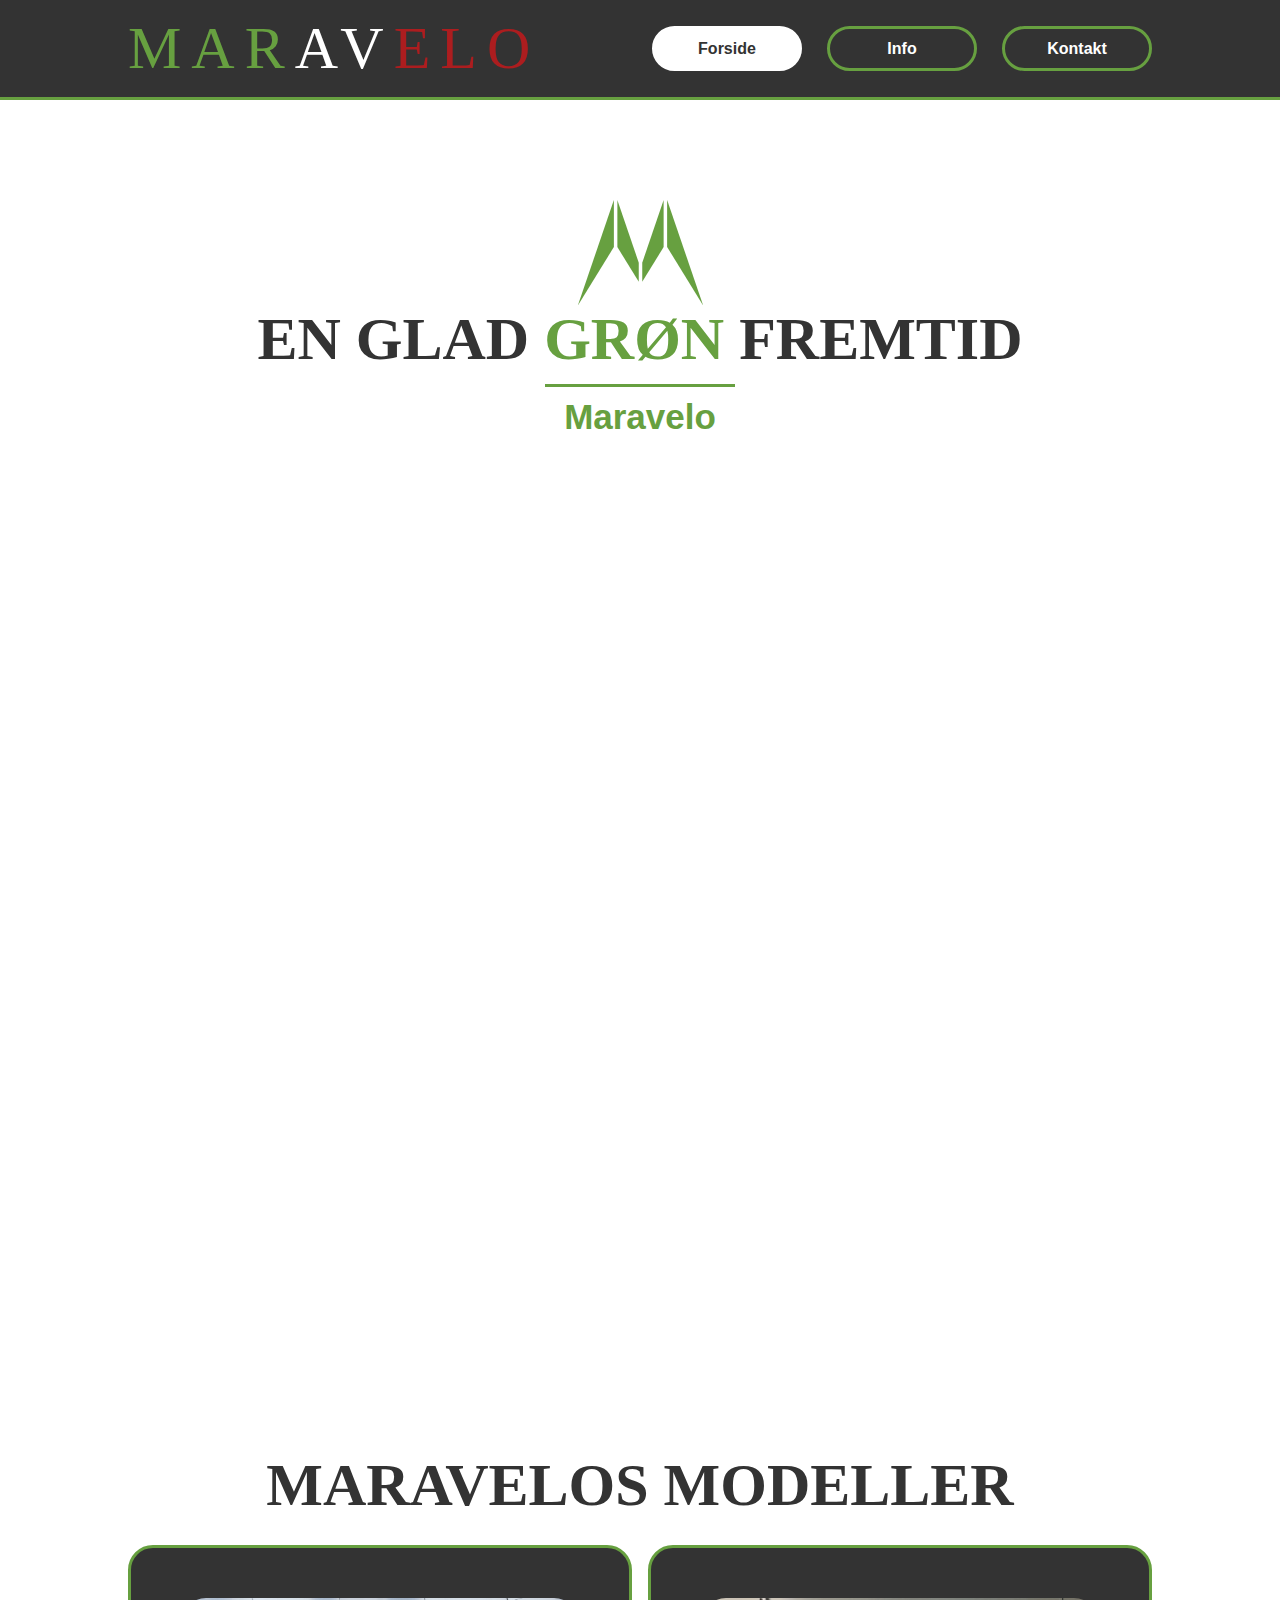
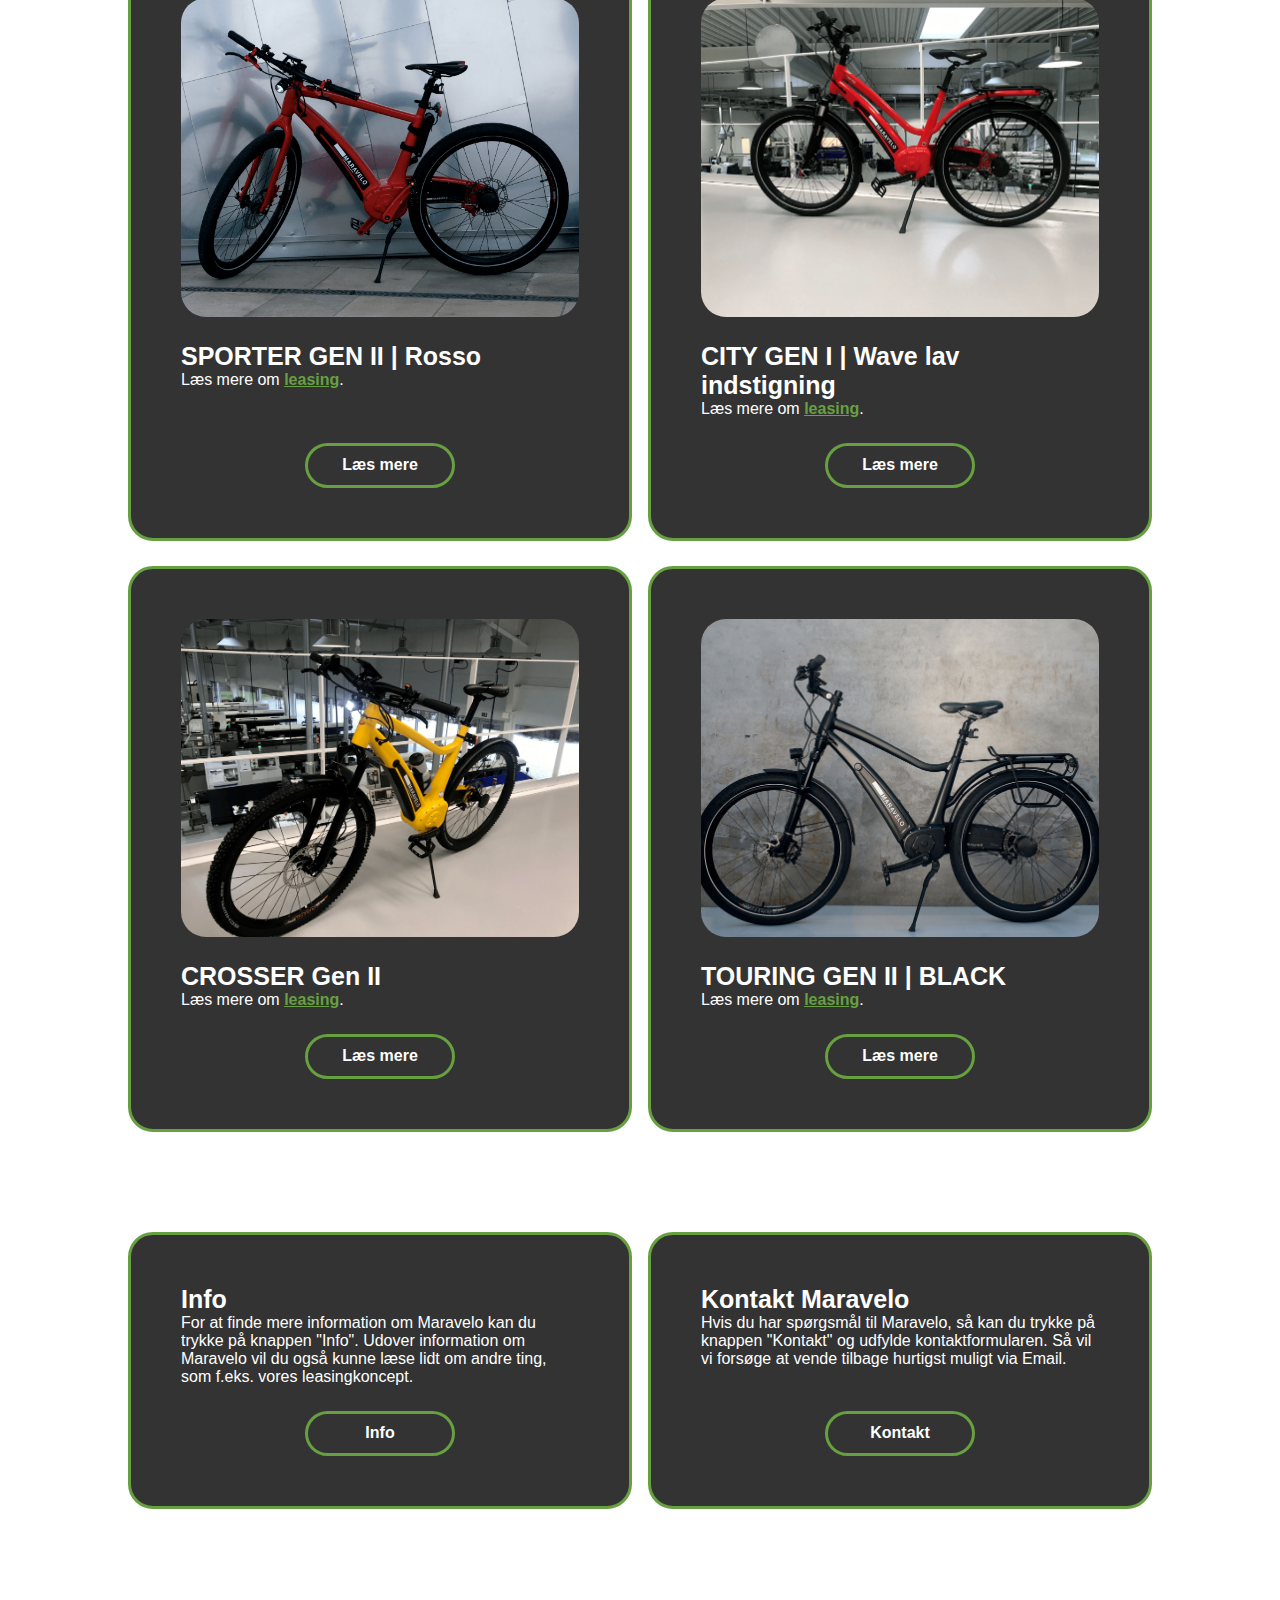
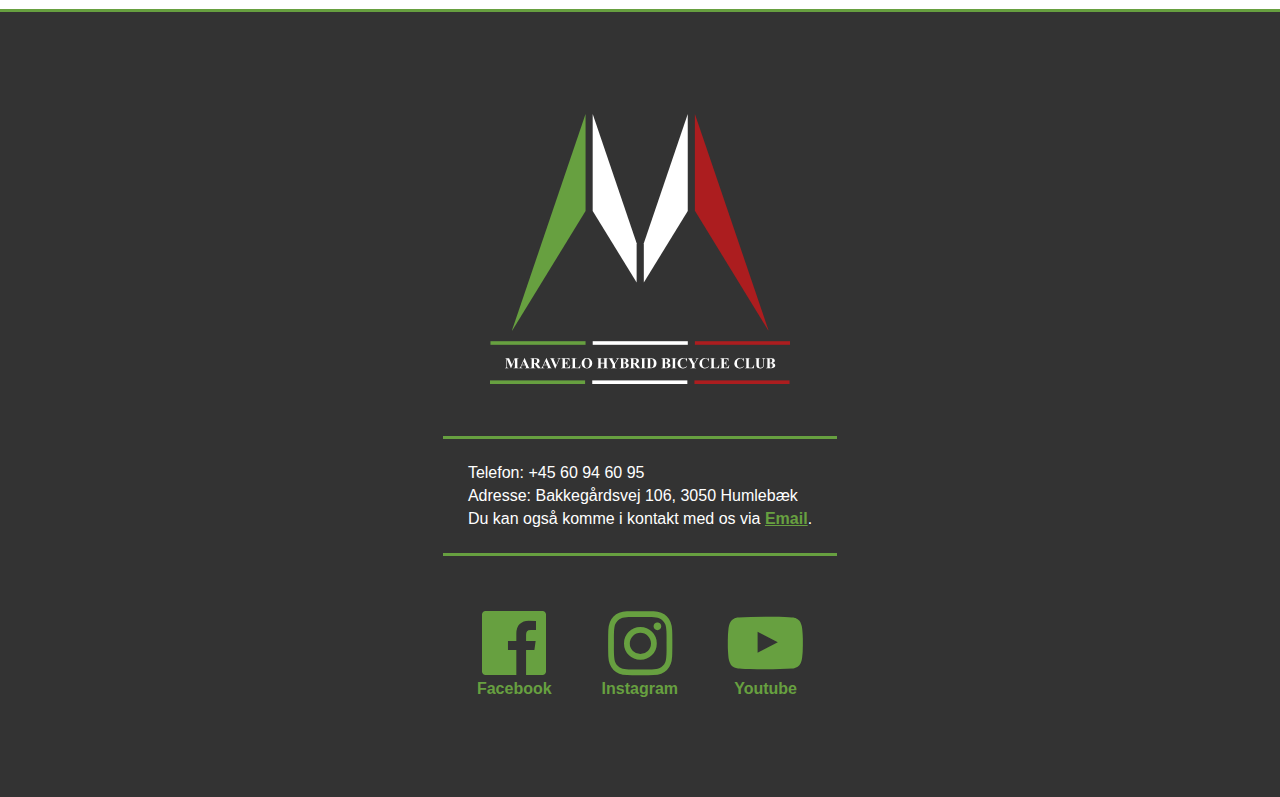
<file: index.html>
<!DOCTYPE html>
<html lang="da">

<head>
  <meta charset="UTF-8">
  <meta http-equiv="X-UA-Compatible" content="IE=edge">
  <meta name="viewport" content="width=device-width, initial-scale=1.0">
  <title>Maravelo - Elcykler for unge, der ønsker et grønt alternativ</title>
  <meta name="description" content="Er du i en alder af 15-25 år? Så kom ind på vores side og tjek de stilrige elcykelmodeller ud fra Maravelo, der har yderst god komfort og lækkert italiensk design.">

  <link rel="stylesheet" href="style.css">
  <link rel="stylesheet" href="https://cdnjs.cloudflare.com/ajax/libs/font-awesome/4.7.0/css/font-awesome.min.css">
</head>

<body>
  <nav>
    <div id="logo">
      <a href="index.html"><span class="g_txt">MAR</span>AV<span class="r_txt">ELO</span></a>
    </div>
    <div id="nav_links">
      <a class="active" href="index.html">Forside</a>
      <a href="info.html">Info</a>
      <a href="contact.html">Kontakt</a>
    </div>
    <div id="b_menu">
      <div id="b_icon">
        <div id="line_1"></div>
        <div id="line_2"></div>
        <div id="line_3"></div>
        <p id="b_close">&times;</p>
      </div>
    </div>
    <div id="b_links">
      <a class="active" href="index.html">Forside</a>
      <a href="info.html">Info</a>
      <a href="contact.html">Kontakt</a>
    </div>
  </nav>

  <div id="i_container">
    <div id="logo_m">
      <img id="logo_m_green" src="img/logo_m_green.svg" alt="Logo m">
      <img id="logo_m_dark" src="img/logo_m_dark.svg" alt="Logo m">
    </div>
    <div id="i_txt">
      <p>EN GLAD <span class="g_txt">GRØN</span> FREMTID</p>
      <div></div>
      <h1>Maravelo</h1>
    </div>
    <div id="video">
      <iframe width="560" height="315" src="https://www.youtube.com/embed/SiQfRe3GUo8" title="YouTube video player" allow="accelerometer; autoplay; clipboard-write; encrypted-media; gyroscope; picture-in-picture" allowfullscreen></iframe>
    </div>

    <div id="showcase">
      <div id="s_txt">
        <p>MARAVELOS MODELLER</p>
      </div>
      <div id="row_1">
        <div class="product_left">
          <div class="product_img">
            <img src="img/maravelo_elcykelmodel_for_unge_1.png" alt="Billede af Maravelo elcykelmodel for unge, SPORTER GEN II | Rosso">
          </div>
          <div class="product_txt">
            <h2>SPORTER GEN II | Rosso</h2>
            <p>Læs mere om <a href="info.html">leasing</a>.</p>
          </div>
          <div class="product_btn">
            <a class="btn" href="https://maravelo.dk/shop#!/products/sporter-gen-ii" target="_blank">Læs mere</a>
          </div>
        </div>
        <div class="product_right">
          <div class="product_img">
            <img src="img/maravelo_elcykelmodel_for_unge_2.png" alt="Billede af Maravelo elcykelmodel for unge, CITY GEN I | Wave lav indstigning">
          </div>
          <div class="product_txt">
            <h2>CITY GEN I | Wave lav indstigning</h2>
            <p>Læs mere om <a href="info.html">leasing</a>.</p>
          </div>
          <div class="product_btn">
            <a class="btn" href="https://maravelo.dk/shop#!/products/city" target="_blank">Læs mere</a>
          </div>
        </div>
      </div>
      <div id="row_2">
        <div class="product_left">
          <div class="product_img">
            <img src="img/maravelo_elcykelmodel_for_unge_3.png" alt="Billede af Maravelo elcykelmodel for unge, CROSSER Gen II">
          </div>
          <div class="product_txt">
            <h2>CROSSER Gen II</h2>
            <p>Læs mere om <a href="info.html">leasing</a>.</p>
          </div>
          <div class="product_btn">
            <a class="btn" href="https://maravelo.dk/shop#!/products/crosser-gen-ii" target="_blank">Læs mere</a>
          </div>
        </div>
        <div class="product_right">
          <div class="product_img">
            <img src="img/maravelo_elcykelmodel_for_unge_4.png" alt="Billede af Maravelo elcykelmodel for unge, TOURING GEN II | BLACK">
          </div>
          <div class="product_txt">
            <h2>TOURING GEN II | BLACK</h2>
            <p>Læs mere om <a href="info.html">leasing</a>.</p>
          </div>
          <div class="product_btn">
            <a class="btn" href="https://maravelo.dk/shop#!/products/touring-gen-ii" target="_blank">Læs mere</a>
          </div>
        </div>
      </div>
    </div>

    <div id="i_btns">
      <div id="btn_info">
        <div class="btn_txt">
          <h2>Info</h2>
          <p>For at finde mere information om Maravelo kan du trykke på knappen "Info". Udover information om Maravelo vil du også kunne læse lidt om andre ting, som f.eks. vores leasingkoncept.</p>
        </div>
        <a class="btn" href="info.html">Info</a>
      </div>
      <div id="btn_contact">
        <div class="btn_txt">
          <h2>Kontakt Maravelo</h2>
          <p>Hvis du har spørgsmål til Maravelo, så kan du trykke på knappen "Kontakt" og udfylde kontaktformularen. Så vil vi forsøge at vende tilbage hurtigst muligt via Email.</p>
        </div>
        <a class="btn" href="contact.html">Kontakt</a>
      </div>
    </div>
  </div>

  <footer>
    <div id="social">
      <a id="facebook" class="fa fa-facebook-official" href="https://www.facebook.com/mymaravelo/" target="_blank">
        <p>Facebook</p>
      </a>
      <a id="instagram" class="fa fa-instagram" href="https://www.instagram.com/maravelo.eu/" target="_blank">
        <p>Instagram</p>
      </a>
      <a id="youtube" class="fa fa-youtube-play" href="https://www.youtube.com/channel/UClc_JPw4MoMq8nz-RBCwXEg" target="_blank">
        <p>Youtube</p>
      </a>
    </div>
    <div id="c_info">
      <div id="footer_logo">
        <a href="index.html">
          <img src="img/logo.svg" alt="Maravelos logo i de italienske farver">
        </a>
      </div>
      <div id="footer_txt">
        <p>Telefon: +45 60 94 60 95</p>
        <p>Adresse: Bakkegårdsvej 106, 3050 Humlebæk</p>
        <p>Du kan også komme i kontakt med os via <a href="contact.html">Email</a>.</p>
      </div>
    </div>
  </footer>

  <script src="main.js"></script>
</body>

</html>
</file>
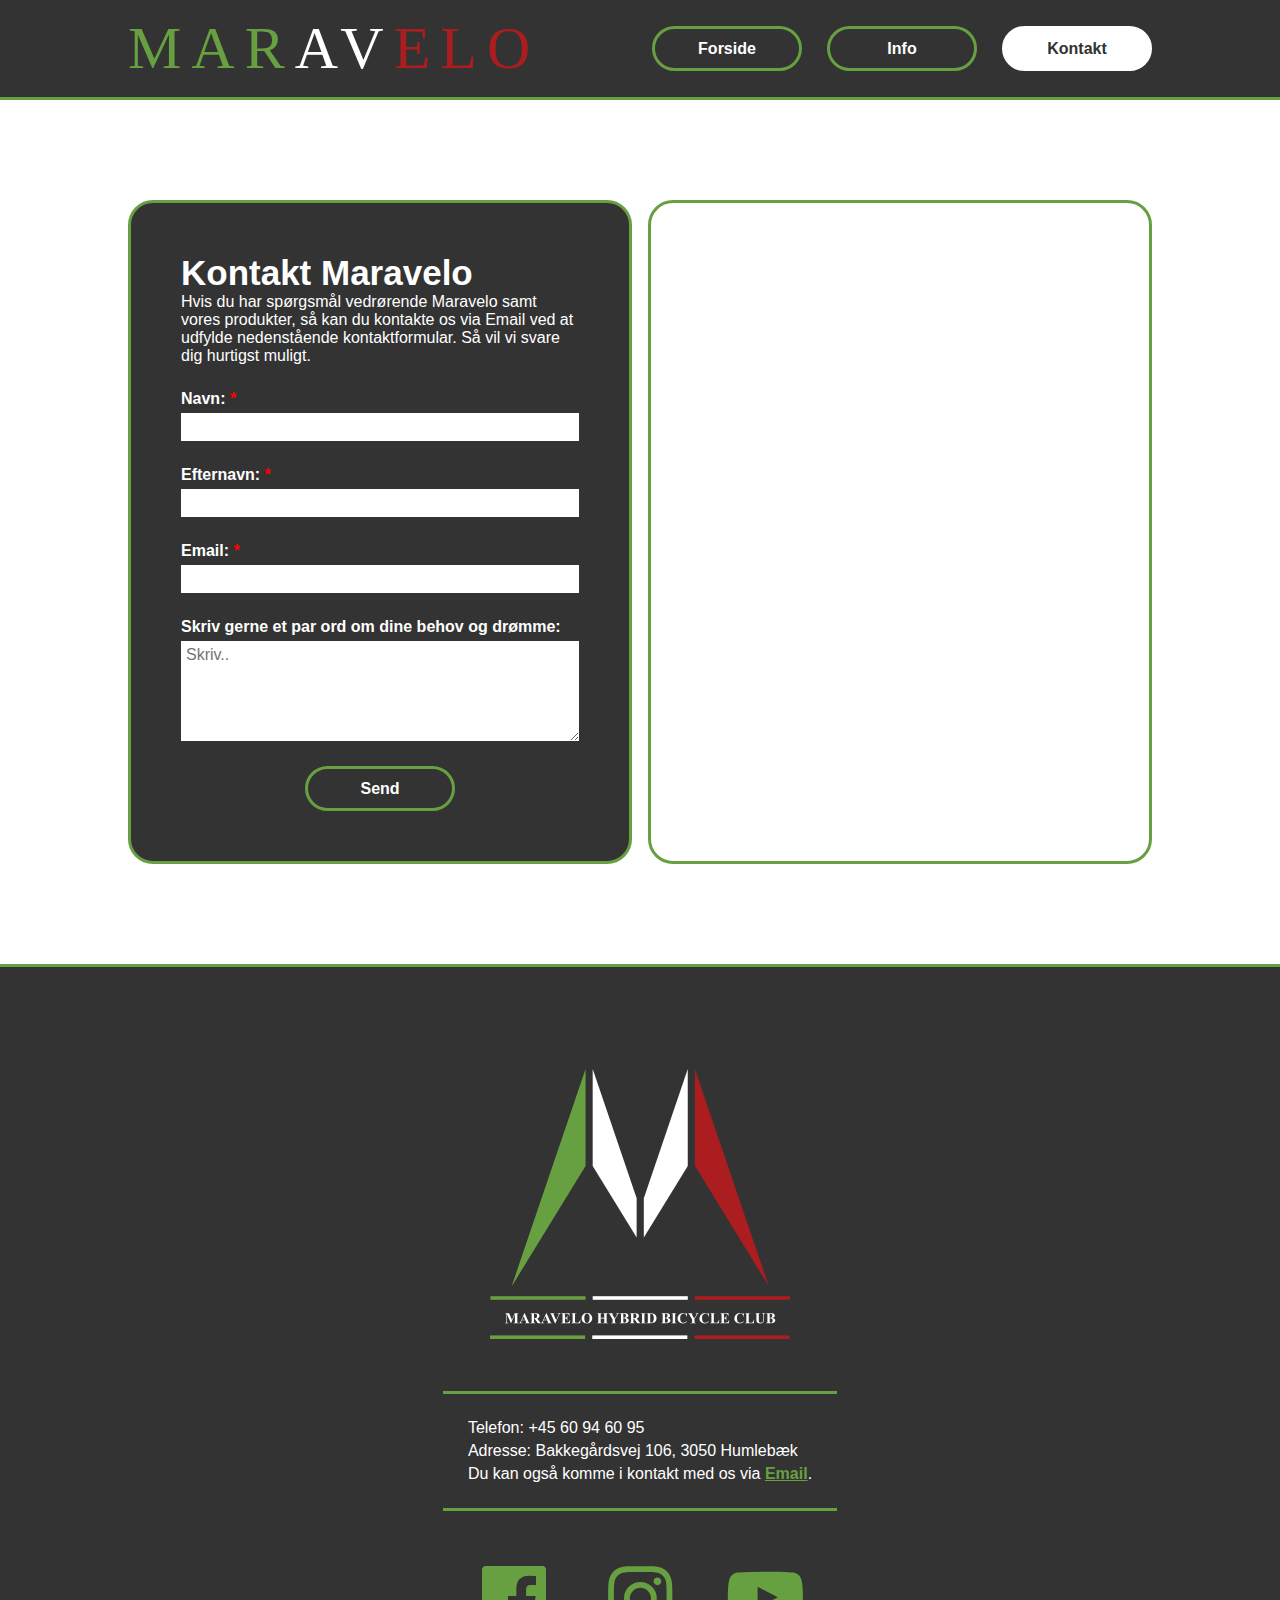
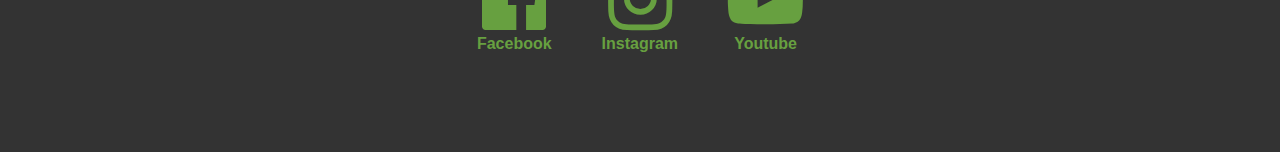
<file: contact.html>
<!DOCTYPE html>
<html lang="da">

<head>
  <meta charset="UTF-8">
  <meta http-equiv="X-UA-Compatible" content="IE=edge">
  <meta name="viewport" content="width=device-width, initial-scale=1.0">
  <title>Maravelo - Kontakt Maravelo via Email</title>
  <meta name="description"
    content="Her ville du kunne få kontak med Maravelo via Email, ved at udfylde kontaktformularen, hvis du har spørgsmål til Maravelos leasingordning til unge i alderen 15-25 år eller til Maravelo i det hele taget. Samtidig vil du også kunne se vores placering i forhold til dig.">

  <link rel="stylesheet" href="style.css">
  <link rel="stylesheet" href="https://cdnjs.cloudflare.com/ajax/libs/font-awesome/4.7.0/css/font-awesome.min.css">
</head>

<body>
  <nav>
    <div id="logo">
      <a href="index.html"><span class="g_txt">MAR</span>AV<span class="r_txt">ELO</span></a>
    </div>
    <div id="nav_links">
      <a href="index.html">Forside</a>
      <a href="info.html">Info</a>
      <a class="active" href="contact.html">Kontakt</a>
    </div>
    <div id="b_menu">
      <div id="b_icon">
        <div id="line_1"></div>
        <div id="line_2"></div>
        <div id="line_3"></div>
        <p id="b_close">&times;</p>
      </div>
    </div>
    <div id="b_links">
      <a href="index.html">Forside</a>
      <a href="info.html">Info</a>
      <a class="active" href="contact.html">Kontakt</a>
    </div>
  </nav>

  <div id="c_container">
    <div id="contact">
      <div id="c_txt">
        <h1>Kontakt Maravelo</h1>
        <p>Hvis du har spørgsmål vedrørende Maravelo samt vores produkter, så kan du kontakte os via Email ved at udfylde nedenstående kontaktformular. Så vil vi svare dig hurtigst muligt.</p>
      </div>
      <div id="form">
        <form>
          <label for="name">Navn: <span>*</span></label>
          <input type="text" id="name">
          <p class="warning" id="name_comment_1"></p>
          <label for="last_name">Efternavn: <span>*</span></label>
          <input type="text" id="last_name">
          <p class="warning" id="name_comment_2"></p>
          <label for="Email">Email: <span>*</span></label>
          <input type="text" id="Email">
          <p class="warning" id="name_comment_3"></p>
          <label for="subject">Skriv gerne et par ord om dine behov og drømme:</label>
          <textarea id="subject" name="subject" placeholder="Skriv.."></textarea>
        </form>
        <div id="c_btn">
          <button class="btn">Send</button>
        </div>
      </div>
    </div>
    <div id="map_frame">
      <iframe id="map"
        src="https://www.google.com/maps/embed?pb=!1m18!1m12!1m3!1d143077.7753403847!2d12.460184297365757!3d55.92180503531084!2m3!1f0!2f0!3f0!3m2!1i1024!2i768!4f13.1!3m3!1m2!1s0x0%3A0x4e5a99499dd2d31b!2sMaravelo%20Pickup%20%26%20Service!5e0!3m2!1sda!2sdk!4v1621272370875!5m2!1sda!2sdk"></iframe>
    </div>
  </div>

  <footer>
    <div id="social">
      <a id="facebook" class="fa fa-facebook-official" href="https://www.facebook.com/mymaravelo/" target="_blank">
        <p>Facebook</p>
      </a>
      <a id="instagram" class="fa fa-instagram" href="https://www.instagram.com/maravelo.eu/" target="_blank">
        <p>Instagram</p>
      </a>
      <a id="youtube" class="fa fa-youtube-play" href="https://www.youtube.com/channel/UClc_JPw4MoMq8nz-RBCwXEg" target="_blank">
        <p>Youtube</p>
      </a>
    </div>
    <div id="c_info">
      <div id="footer_logo">
        <a href="index.html">
          <img src="img/logo.svg" alt="Maravelos logo i de italienske farver">
        </a>
      </div>
      <div id="footer_txt">
        <p>Telefon: +45 60 94 60 95</p>
        <p>Adresse: Bakkegårdsvej 106, 3050 Humlebæk</p>
        <p>Du kan også komme i kontakt med os via <a href="contact.html">Email</a>.</p>
      </div>
    </div>
  </footer>

  <script src="main.js"></script>

</body>

</html>
</file>
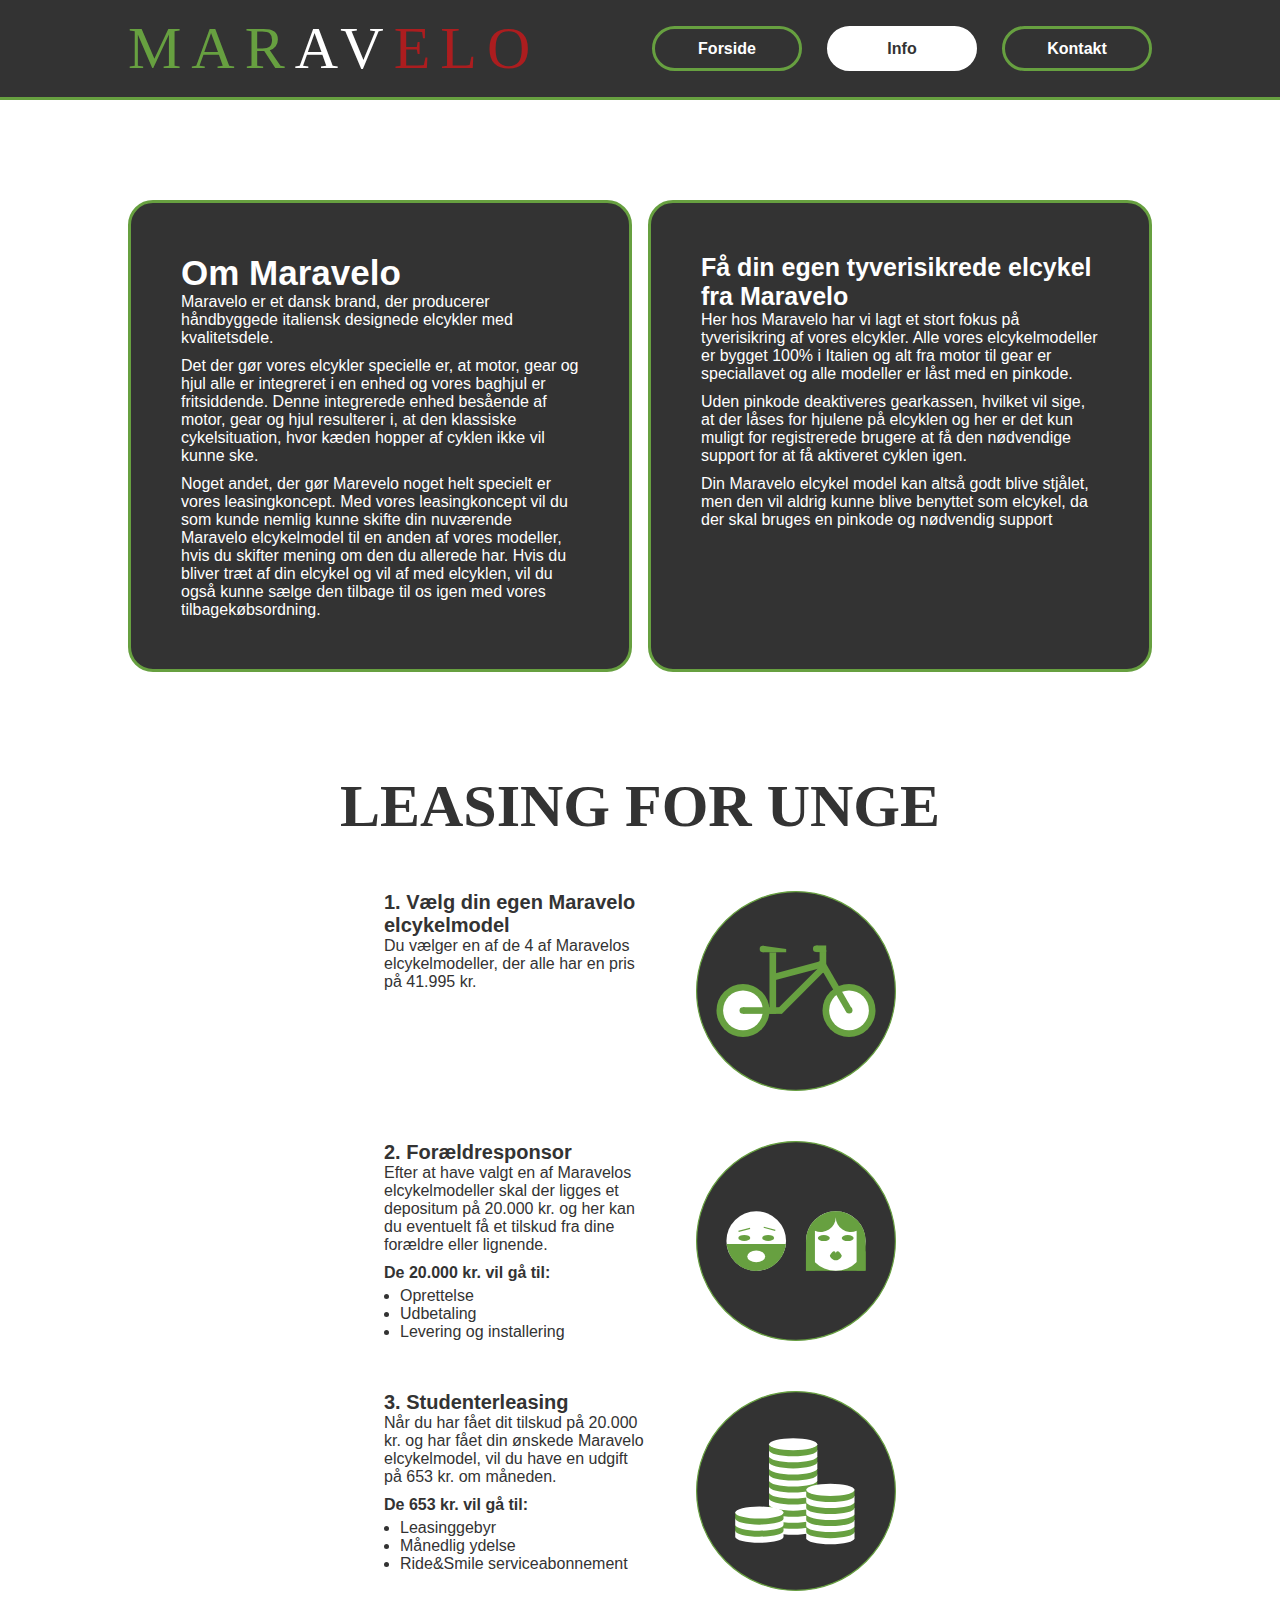
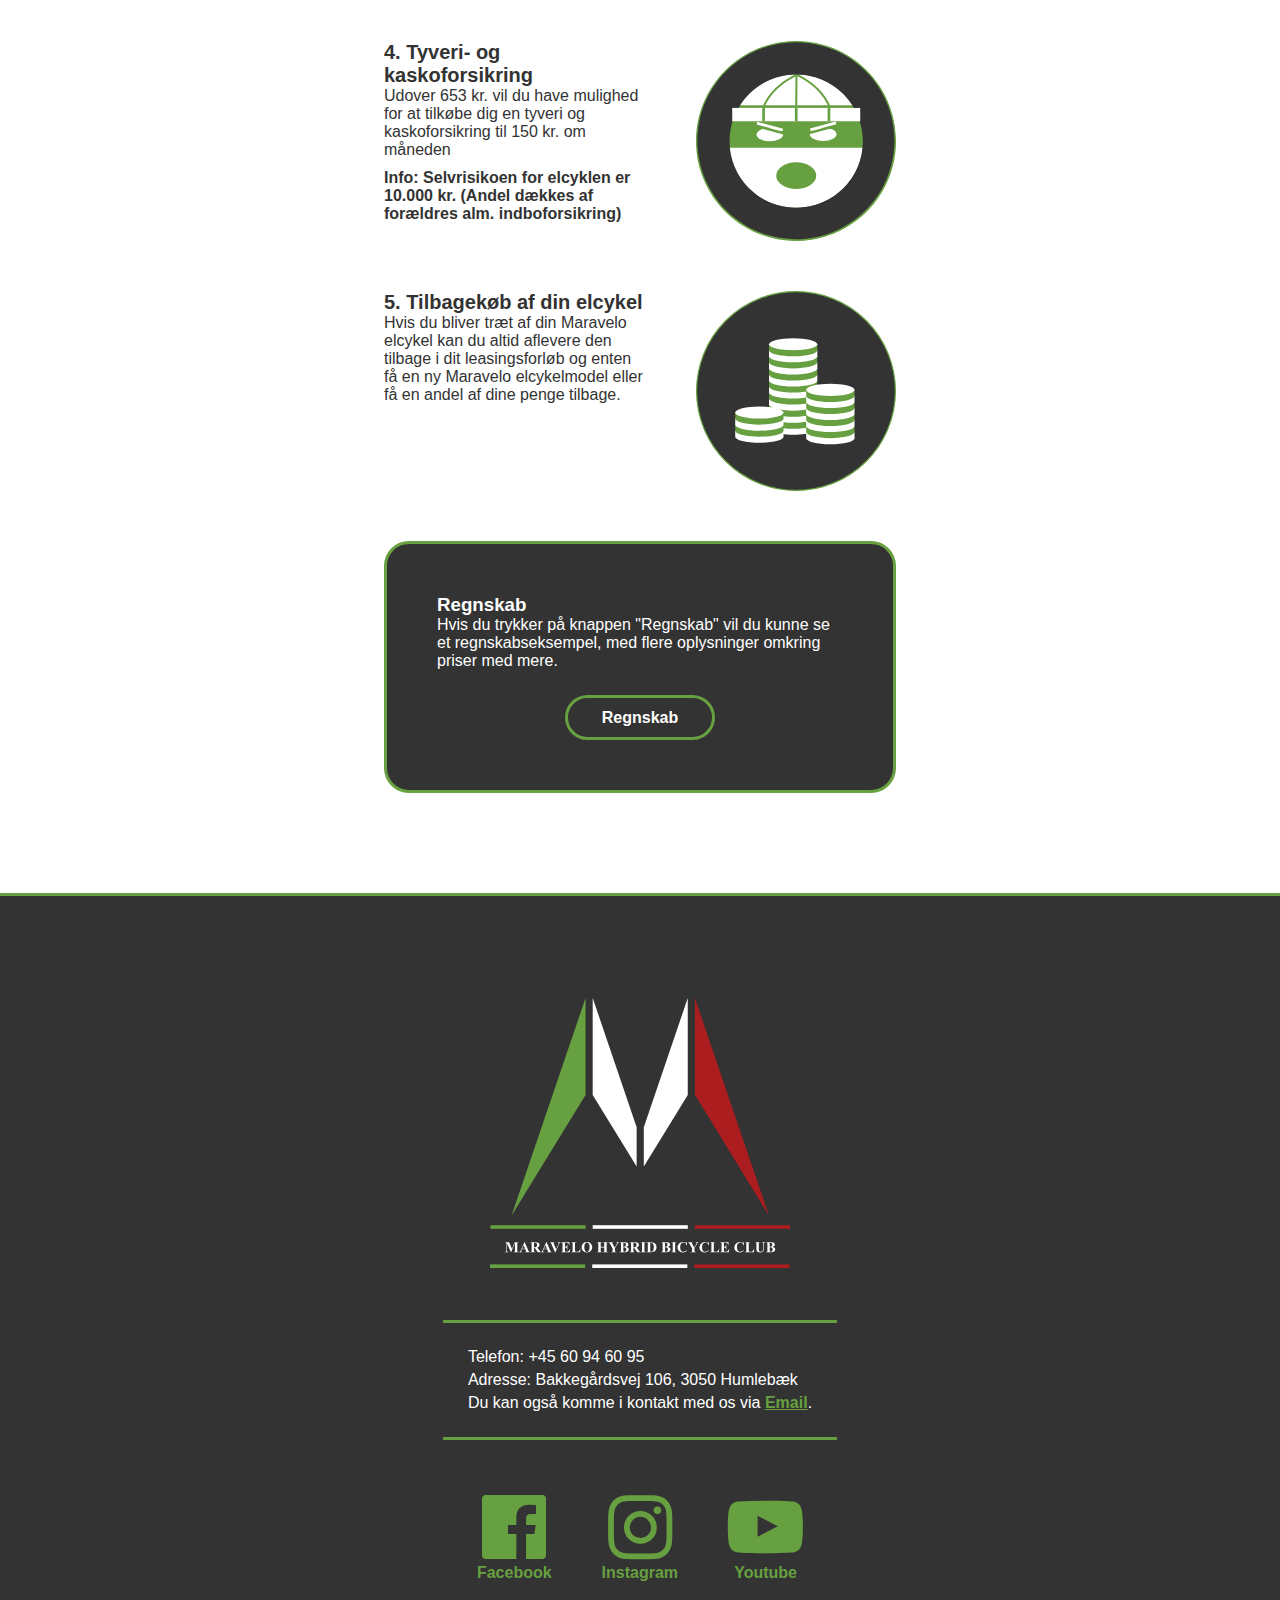
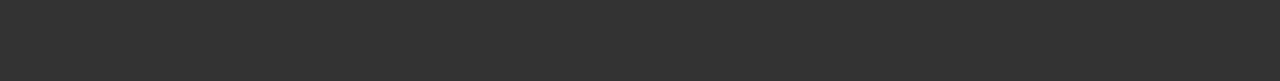
<file: info.html>
<!DOCTYPE html>
<html lang="da">
<head>
    <meta charset="UTF-8">
    <meta http-equiv="X-UA-Compatible" content="IE=edge">
    <meta name="viewport" content="width=device-width, initial-scale=1.0">
    <title>Maravelo - Leasing for unge, der ønsker et grønt alternativ</title>
    <meta name="description" content="Her vil du kunne læse mere om Maravelo, vores tyverisikringssystem og vores leasingordning, der giver unge i alderen 15-25 år mulighed for at finansiere en elcykel.">

    <link rel="stylesheet" href="style.css">
    <link rel="stylesheet" href="https://cdnjs.cloudflare.com/ajax/libs/font-awesome/4.7.0/css/font-awesome.min.css">
</head>
<body>
    <nav>
        <div id="logo">
            <a href="index.html"><span class="g_txt">MAR</span>AV<span class="r_txt">ELO</span></a>
        </div>
        <div id="nav_links">
            <a href="index.html">Forside</a>
            <a class="active" href="info.html">Info</a>
            <a href="contact.html">Kontakt</a>
        </div>
        <div id="b_menu">
            <div id="b_icon">
                <div id="line_1"></div>
                <div id="line_2"></div>
                <div id="line_3"></div>
                <p id="b_close">&times;</p>
            </div>
        </div>
        <div id="b_links">
            <a href="index.html">Forside</a>
            <a class="active" href="info.html">Info</a>
            <a href="contact.html">Kontakt</a>
        </div>
    </nav>

    <div id="info_container">
        <div id="maravelo_info">
            <div id="about">
                <h1>Om Maravelo</h1>
                <p>Maravelo er et dansk brand, der producerer håndbyggede italiensk designede elcykler med kvalitetsdele.</p>
                <p class="txt_top">Det der gør vores elcykler specielle er, at motor, gear og hjul alle er integreret i en enhed og vores baghjul er fritsiddende. Denne integrerede enhed besående af motor, gear og hjul resulterer i, at den klassiske cykelsituation, hvor kæden hopper af cyklen ikke vil kunne ske.</p>
                <p class="txt_top"> Noget andet, der gør Marevelo noget helt specielt er vores leasingkoncept. Med vores leasingkoncept vil du som kunde nemlig kunne skifte din nuværende Maravelo elcykelmodel til en anden af vores modeller, hvis du skifter mening om den du allerede har. Hvis du bliver træt af din elcykel og vil af med elcyklen, vil du også kunne sælge den tilbage til os igen med vores tilbagekøbsordning.</p>
            </div>
            <div id="protection">
                <h2>Få din egen tyverisikrede elcykel fra Maravelo</h2>
                <p>Her hos Maravelo har vi lagt et stort fokus på tyverisikring af vores elcykler. Alle vores elcykelmodeller er bygget 100% i Italien og alt fra motor til gear er speciallavet og alle modeller er låst med en pinkode.</p>
                <p class="txt_top">Uden pinkode deaktiveres gearkassen, hvilket vil sige, at der låses for hjulene på elcyklen og her er det kun muligt for registrerede brugere at få den nødvendige support for at få aktiveret cyklen igen.</p>
                <p class="txt_top">Din Maravelo elcykel model kan altså godt blive stjålet, men den vil aldrig kunne blive benyttet som elcykel, da der skal bruges en pinkode og nødvendig support</p>
            </div>
        </div>
        <div id="l_txt">
            <p>LEASING FOR UNGE</p>
        </div>
        <div id="leasing">
            <div class="l_info">
                <div class="l_info_txt">
                    <h3>1. Vælg din egen Maravelo elcykelmodel</h3>
                    <p>Du vælger en af de 4 af Maravelos elcykelmodeller, der alle har en pris på 41.995 kr.</p>
                </div>
                <img src="img/icon_ebike.svg" alt="Et ikon af en Maravelo elcykel">
            </div>
            <div class="l_info">
                <div class="l_info_txt">
                    <h3>2. Forældresponsor</h3>
                    <p>Efter at have valgt en af Maravelos elcykelmodeller skal der ligges et depositum på 20.000 kr. og her kan du eventuelt få et tilskud fra dine forældre eller lignende.</p>
                    <p class="txt_top bold">De 20.000 kr. vil gå til:</p>
                    <ul>
                        <li>Oprettelse</li>
                        <li>Udbetaling</li>
                        <li>Levering og installering</li>
                    </ul>
                </div>
                <img src="img/icon_parents.svg" alt="Et ikon af en mor og en far">
            </div>
            <div class="l_info">
                <div class="l_info_txt">
                    <h3>3. Studenterleasing</h3>
                    <p>Når du har fået dit tilskud på 20.000 kr. og har fået din ønskede Maravelo elcykelmodel, vil du have en udgift på 653 kr. om måneden.</p>
                    <p class="txt_top bold">De 653 kr. vil gå til:</p>
                    <ul>
                        <li>Leasinggebyr</li>
                        <li>Månedlig ydelse</li>
                        <li>Ride&Smile serviceabonnement</li>
                    </ul>
                </div>
                <img src="img/icon_money.svg" alt="Et ikon af stakke med penge">
            </div>
            <div class="l_info">
                <div class="l_info_txt">
                    <h3>4. Tyveri- og kaskoforsikring</h3>
                    <p>Udover 653 kr. vil du have mulighed for at tilkøbe dig en tyveri og kaskoforsikring til 150 kr. om måneden</p>
                    <p class="txt_top bold">Info: Selvrisikoen for elcyklen er 10.000 kr. (Andel dækkes af forældres alm. indboforsikring)</p>
                </div>
                <img src="img/icon_thief.svg" alt="Et ikon af en tyveknægt">
            </div>
            <div class="l_info">
                <div class="l_info_txt">
                    <h3>5. Tilbagekøb af din elcykel</h3>
                    <p>Hvis du bliver træt af din Maravelo elcykel kan du altid aflevere den tilbage i dit leasingsforløb og enten få en ny Maravelo elcykelmodel eller få en andel af dine penge tilbage.</p>
                </div>
                <img src="img/icon_money.svg" alt="Et ikon af stakke med penge">
            </div>
            <div id="l_example">
                <div class="l_example_txt">
                    <h3>Regnskab</h3>
                    <p>Hvis du trykker på knappen "Regnskab" vil du kunne se et regnskabseksempel, med flere oplysninger omkring priser med mere.</p>
                </div>
                <div id="l_example_btn">
                    <a class="btn" href="pdf/regnskab.pdf" target="_blank">Regnskab</a>
                </div>
            </div>
        </div>
    </div>

    <footer>
        <div id="social">
            <a id="facebook" class="fa fa-facebook-official" href="https://www.facebook.com/mymaravelo/" target="_blank">
                <p>Facebook</p>
            </a>
            <a id="instagram" class="fa fa-instagram" href="https://www.instagram.com/maravelo.eu/" target="_blank">
                <p>Instagram</p>
            </a>
            <a id="youtube" class="fa fa-youtube-play" href="https://www.youtube.com/channel/UClc_JPw4MoMq8nz-RBCwXEg" target="_blank">
                <p>Youtube</p>
            </a>
        </div>
        <div id="c_info">
            <div id="footer_logo">
                <a href="index.html">
                    <img src="img/logo.svg" alt="Maravelos logo i de italienske farver">
                </a>
            </div>
            <div id="footer_txt">
                <p>Telefon: +45 60 94 60 95</p>
                <p>Adresse: Bakkegårdsvej 106, 3050 Humlebæk</p>
                <p>Du kan også komme i kontakt med os via <a href="contact.html">Email</a>.</p>
            </div>
        </div>
    </footer>

    <script src="main.js"></script>

</body>
</html>
</file>
<file: style.css>
* {
  box-sizing: border-box;
  margin: 0;
  padding: 0;
  font-family: Arial, sans-serif;
}

/*--Global Navigation--*/
nav {
  display: flex;
  align-items: center;
  position: fixed;
  width: 100%;
  height: 100px;
  top: 0;
  border-bottom: 3px solid #67a040;
  background-color: #333333;
}

#logo {
  display: flex;
  width: 40%;
  margin-left: 10%;
}

#logo a {
  font-family: 'Times New Roman';
  font-size: 60px;
  text-decoration: none;
  letter-spacing: 10px;
  color: #ffffff;
}

#logo a span {
  font-family: 'Times New Roman';
}

.g_txt {
  color: #67a040;
}

.r_txt {
  color: #ac1d1f;
}

#nav_links {
  display: flex;
  justify-content: flex-end;
  width: 60%;
  margin-right: 10%;
}

#nav_links a {
  display: flex;
  justify-content: center;
  align-items: center;
  width: 150px;
  height: 45px;
  margin-left: 25px;
  border: 3px solid #67a040;
  border-radius: 25px;
  font-size: 16px;
  font-weight: bold;
  text-decoration: none;
  color: #ffffff;
}

#nav_links a:hover {
  border: 3px solid #ac1d1f;
  background-color: #ac1d1f;
}

#nav_links .active {
  border: 3px solid #ffffff;
  color: #333333;
  background-color: #ffffff;
}

#nav_links .active:hover {
  border: 3px solid #ffffff;
  background-color: #ffffff;
}

#b_menu, #b_links {
  display: none;
}

@media screen and (max-width: 1175px) {
  #logo {
    width: 75%;
  }

  #nav_links {
    display: none;
  }

  #b_menu {
    display: flex;
    justify-content: flex-end;
    width: 25%;
    margin-right: 10%;
  }

  #b_icon {
    display: flex;
    flex-direction: column;
    justify-content: center;
    height: 45px;
    width: 51px;
    padding: 10px 10px 5px 10px;
    border: solid 3px #67a040;
    border-radius: 10px;
  }

  #b_icon:hover {
    border: solid 3px #ac1d1f;
    background-color: #ac1d1f;
  }

  #b_icon div {
    width: 25px;
    height: 3px;
    margin-bottom: 5px;
    background-color: #ffffff;
  }

  #b_close {
    display: none;
    justify-content: center;
    align-items: center;
    margin-top: -5px;
    font-size: 50px;
    color: #ffffff;
  }

  #b_links {
    flex-direction: column;
    align-items: center;
    position: fixed;
    height: 100%;
    width: 100%;
    top: 100px;
    background-color: #333333;
  }

  #b_links a {
    display: flex;
    justify-content: center;
    align-items: center;
    width: 100%;
    height: 45px;
    border-bottom: solid 3px #67a040;
    font-size: 16px;
    font-weight: bold;
    text-decoration: none;
    color: #ffffff;
  }

  #b_links a:hover {
    border-bottom: solid 3px #ac1d1f;
  }

  #b_links .active {
    border-bottom: solid 3px #ffffff;
  }

  #b_links .active:hover {
    border-bottom: solid 3px #ffffff;
  }
}

@media screen and (max-width: 580px) {
  #logo a {
    font-size: 30px;
  }
}

/*--Footer--*/
footer {
  display: flex;
  align-items: center;
  width: 100%;
  padding: 100px 0;
  border-top: 3px solid #67a040;
  color: #ffffff;
  background-color: #333333;
}

footer a {
  color: #67a040;
}

footer a:hover {
  color: #ac1d1f;
}

#social {
  display: flex;
  justify-content: center;
  width: 50%;
  margin: 0 8px 0 10%;
}

#social a {
  font-size: 75px;
  text-decoration: none;
}

#social a p {
  display: flex;
  justify-content: center;
  font-size: 16px;
  font-weight: bold;
}

#facebook {
  display: flex;
  flex-direction: column;
  align-items: center;
}

#instagram {
  display: flex;
  flex-direction: column;
  align-items: center;
  margin-left: 50px;
}

#youtube {
  display: flex;
  flex-direction: column;
  align-items: center;
  margin-left: 50px;
}

#c_info {
  display: flex;
  justify-content: center;
  align-items: center;
  width: 50%;
  margin: 0 10% 0 8px;
}

#footer_logo {
  display: flex;
}

#footer_logo img {
  width: 300px;
  height: 100%;
}

#footer_txt {
  display: flex;
  flex-direction: column;
  justify-content: center;
  margin-left: 50px;
  font-size: 16px;
}

#footer_txt p {
  margin-bottom: 5px;
}

#footer_txt p a {
  font-weight: bold;
}

@media screen and (max-width: 1340px) {
  footer {
    flex-direction: column;
  }

  #social {
    order: 1;
    width: 100%;
    margin: 0;
  }

  #c_info {
    flex-direction: column;
    order: 0;
    width: 100%;
    margin: 0;
  }

  #footer_logo {
    justify-content: center;
  }

  #footer_txt {
    display: flex;
    flex-direction: column;
    justify-content: center;
    margin: 50px 0 50px 0;
    padding: 25px 25px 20px 25px;
    border-top: 3px solid #67a040;
    border-bottom: 3px solid #67a040;
  }
}

@media screen and (max-width: 580px) {
  footer {
    padding: 50px 50px;
    border: none;
  }

  #social a {
    font-size: 50px;
  }

  #instagram {
    margin-left: 10px;
  }

  #youtube {
    margin-left: 10px;
  }

  #footer_logo img {
    width: 200px;
  }
}

/*--Forsidens Content--*/
#i_container {
  display: flex;
  flex-direction: column;
  margin: 200px 10% 100px 10%;
}

#logo_m {
  display: flex;
  width: 125px;
  margin: auto;
}

#logo_m_green {
  display: flex;
}

#logo_m_dark {
  display: none;
}

#i_txt {
  display: flex;
  flex-direction: column;
  align-items: center;
  margin-bottom: 50px;
  color: #333333;
}

#i_txt p {
  font-family: 'Times New Roman';
  font-size: 60px;
  font-weight: bold;
}

#i_txt .g_txt {
  font-family: 'Times New Roman';
}

#i_txt div {
  height: 3px;
  width: 190px;
  margin: 10px 0;
  background-color: #67a040;
}

#i_txt h1 {
  font-size: 35px;
  color: #67a040;
}

#video {
  display: flex;
  height: 864px;
  margin-bottom: 100px;
}

#video iframe {
  width: 100%;
  height: 100%;
  border: none;
  border-radius: 25px;
}

#showcase {
  display: flex;
  flex-direction: column;
  width: 100%;
  margin-bottom: 100px;
  color: #ffffff;
}

#s_txt {
  display: flex;
  flex-direction: column;
  align-items: center;
  margin-bottom: 25px;
  color: #333333;
}

#s_txt p {
  font-family: 'Times New Roman';
  font-size: 60px;
  font-weight: bold;
}

#row_1 {
  display: flex;
  width: 100%;
  margin-bottom: 25px;
}

#row_2 {
  display: flex;
  width: 100%;
}

.product_left {
  display: flex;
  flex-direction: column;
  width: 50%;
  margin-right: 8px;
  padding: 50px;
  border: solid 3px #67a040;
  border-radius: 25px;
  background-color: #333333;
}

.product_right {
  display: flex;
  flex-direction: column;
  width: 50%;
  margin-left: 8px;
  padding: 50px;
  border: solid 3px #67a040;
  border-radius: 25px;
  background-color: #333333;
}

.product_img {
  display: flex;
  width: 100%;
  margin-bottom: 25px;
}

.product_img img {
  width: 100%;
  height: 100%;
  border-radius: 25px;
}

.product_txt h2 {
  font-size: 25px;
}

.product_txt p {
  font-size: 16px;
}

.product_txt a {
  color: #67a040;
  font-weight: bold;
}

.product_txt a:hover {
  color: #ac1d1f;
}

.product_btn {
  display: flex;
  justify-content: center;
  align-items: flex-end;
  height: 100%;
}

#i_btns {
  display: flex;
  width: 100%;
}

#btn_info {
  display: flex;
  flex-direction: column;
  align-items: center;
  width: 50%;
  margin-right: 8px;
  padding: 50px;
  border: solid 3px #67a040;
  border-radius: 25px;
  background-color: #333333;
}

#btn_info a {
  text-decoration: none;
}

#btn_contact {
  display: flex;
  flex-direction: column;
  align-items: center;
  justify-content: space-between;
  width: 50%;
  margin-left: 8px;
  padding: 50px;
  border: solid 3px #67a040;
  border-radius: 25px;
  background-color: #333333;
}

#btn_contact a {
  text-decoration: none;
}

.btn_txt {
  display: flex;
  flex-direction: column;
  justify-content: center;
  color: #ffffff;
}

.btn_txt h2 {
  width: 100%;
  font-size: 25px;
}

.btn_txt p {
  width: 100%;
  font-size: 16px;
}

.btn {
  display: flex;
  justify-content: center;
  align-items: center;
  width: 150px;
  height: 45px;
  margin-top: 25px;
  border: solid 3px #67a040;
  border-radius: 25px;
  font-size: 16px;
  font-weight: bold;
  text-decoration: none;
  color: #ffffff;
  cursor: pointer;
  background-color: #333333;
}

.btn:hover {
  border: solid 3px #ac1d1f;
  background-color: #ac1d1f;
}

@media screen and (max-width: 1024px) {
  #logo_m {
    display: flex;
    width: 125px;
    margin-left: 0;
  }

  #logo_m_green {
    display: none;
  }

  #logo_m_dark {
    display: flex;
  }

  #i_txt {
    align-items: flex-start;
  }

  #i_txt div {
    width: 153px;
  }

  #i_txt h1 {
    color: #333333;
  }

  #i_txt span {
    color: #333333;
  }

  #video {
    height: 461px;
  }

  #row_1 {
    flex-direction: column;
  }

  #row_2 {
    flex-direction: column;
  }

  .product_left {
    width: 100%;
    margin: 0 0 25px 0;
  }

  .product_right {
    width: 100%;
    margin: 0;
  }

  #i_btns {
    flex-direction: column;
  }

  #btn_info {
    width: 100%;
    margin: 0 0 25px 0;
  }

  #btn_contact {
    width: 100%;
    margin: 0;
  }
}

@media screen and (max-width: 428px) {
  #i_container {
    margin: 200px 0 0 0;
  }

  #logo_m {
    margin-left: 50px;
  }

  #i_txt {
    margin: 0 50px 50px 50px;
  }

  #i_txt p {
    font-size: 40px;
  }

  #video {
    height: 241px;
    margin: 0;
  }

  #video iframe {
    border-radius: 0;
  }

  #s_txt {
    margin: 0 50px 50px 50px;
  }

  #s_txt p {
    font-size: 40px;
  }

  #row_1 {
    margin: 0;
  }

  .product_left {
    margin: 0;
    border: none;
    border-radius: 0;
  }

  .product_right {
    border: none;
    border-radius: 0;
  }

  #btn_info {
    margin: 0;
    border: none;
    border-radius: 0;
  }

  #btn_contact {
    border: none;
    border-radius: 0;
  }
}

/*--Infoside content--*/
#info_container {
  display: flex;
  flex-direction: column;
  margin: 200px 10% 100px 10%;
}

#maravelo_info {
  display: flex;
  width: 100%;
  margin-bottom: 100px;
}

#about {
  display: flex;
  flex-direction: column;
  width: 50%;
  margin-right: 8px;
  padding: 50px;
  border: solid 3px #67a040;
  border-radius: 25px;
  color: #ffffff;
  background-color: #333333;
}

#about h1 {
  font-size: 35px;
}

#about p {
  font-size: 16px;
}

#protection {
  display: flex;
  flex-direction: column;
  width: 50%;
  margin-left: 8px;
  padding: 50px;
  border: solid 3px #67a040;
  border-radius: 25px;
  color: #ffffff;
  background-color: #333333;
}

#protection h2 {
  font-size: 25px;
}

#protection p {
  font-size: 16px;
}

#l_txt {
  display: flex;
  justify-content: center;
  margin-bottom: 50px;
  font-size: 60px;
  font-weight: bold;
  color: #333333;
}

#l_txt p {
  font-family: 'Times New Roman';
}

#leasing {
  display: flex;
  flex-direction: column;
  align-items: center;
}

.l_info {
  display: flex;
  width: 50%;
  margin-bottom: 50px;
  color: #333333;
}

.l_info_txt {
  display: flex;
  flex-direction: column;
  padding-right: 50px;
}

.l_info_txt h3 {
  font-size: 20px;
}

.l_info_txt p {
  font-size: 16px;
}

.bold {
  font-weight: bold;
}

.txt_top {
  margin-top: 10px;
}

.l_info_txt ul {
  margin: 5px 0 0 16px;
}

.l_info img {
  width: 200px;
}

#l_example {
  display: flex;
  flex-direction: column;
  width: 50%;
  margin: auto;
  padding: 50px;
  border: solid 3px #67a040;
  border-radius: 25px;
  color: #ffffff;
  background-color: #333333;
}

#l_example_txt {
  display: flex;
  flex-direction: column;
}

#l_example_txt h2 {
  font-size: 25px;
}

#l_example_txt p {
  font-size: 16px;
}

#l_example_btn {
  display: flex;
  justify-content: center;
}

@media screen and (max-width: 1024px) {
  #maravelo_info {
    flex-direction: column;
  }

  #about {
    width: 100%;
    margin: 0 0 25px 0;
  }

  #protection {
    width: 100%;
    margin: 0;
  }

  .l_info {
    width: 100%;
    margin: 0;
    padding: 50px;
  }

  #l_example {
    width: 100%;
    margin: 0;
  }
}

@media screen and (max-width: 650px) {
  .l_info {
    flex-direction: column;
    align-items: center;
    padding: 50px;
  }

  .l_info_txt {
    padding: 0 0 50px 0;
  }
}

@media screen and (max-width: 428px) {
  #info_container {
    margin: 100px 0 0 0;
  }

  #about {
    border: none;
    border-radius: 0;
    margin: 0;
  }

  #protection {
    border: none;
    border-radius: 0;
  }

  #l_txt {
    margin: 0 50px 0 50px;
  }

  #l_txt p {
    font-size: 40px;
  }

  #l_example {
    border: none;
    border-radius: 0;
  }
}

/*--Kontaktsidens Content--*/
#c_container {
  display: flex;
  margin: 200px 10% 100px 10%;
}

#contact {
  display: flex;
  flex-direction: column;
  width: 50%;
  height: 100%;
  margin-right: 8px;
  border: solid 3px #67a040;
  border-radius: 25px;
  background-color: #333333;
}

#c_txt {
  padding: 50px 50px 0 50px;
  color: #ffffff;
}

#c_txt h1 {
  font-size: 35px;
  font-weight: bold;
}

#form {
  padding: 0 50px 50px 50px;
}

form {
  display: flex;
  flex-direction: column;
}

label {
  margin: 25px 0 5px 0;
  font-size: 16px;
  font-weight: bold;
  color: #ffffff;
}

span {
  color: red;
}

.warning {
  font-size: 16px;
  color: red;
}

input {
  padding: 5px;
  border: none;
  font-size: 16px;
}

#subject {
  height: 100px;
  padding: 5px;
  border: none;
  font-size: 16px;
}

#c_btn {
  display: flex;
  justify-content: center;
}

button {
  display: flex;
  justify-content: center;
  align-items: center;
  width: 150px;
  height: 45px;
  border: 3px solid #67a040;
  border-radius: 25px;
  font-size: 16px;
  font-weight: bold;
  color: #ffffff;
  cursor: target;
  background-color: #333333;
}

button:hover {
  border: 3px solid #ac1d1f;
  background-color: #ac1d1f;
}

#map_frame {
  display: flex;
  width: 50%;
  margin-left: 8px;
}

#map {
  width: 100%;
  height: 100%;
  border: solid 3px #67a040;
  border-radius: 25px
}

@media screen and (max-width: 1024px) {
  #c_container {
    flex-direction: column;
  }

  #contact {
    width: 100%;
    margin: 0;
    margin-bottom: 25px;
  }

  #map_frame {
    width: 100%;
    height: 500px;
    margin: 0;
  }
}

@media screen and (max-width: 428px) {
  #c_container {
    margin: 100px 0 0 0;
  }

  #contact {
    border: none;
    border-radius: 0;
  }

  #map {
    border: none;
    border-radius: 0;
  }
}
</file>
